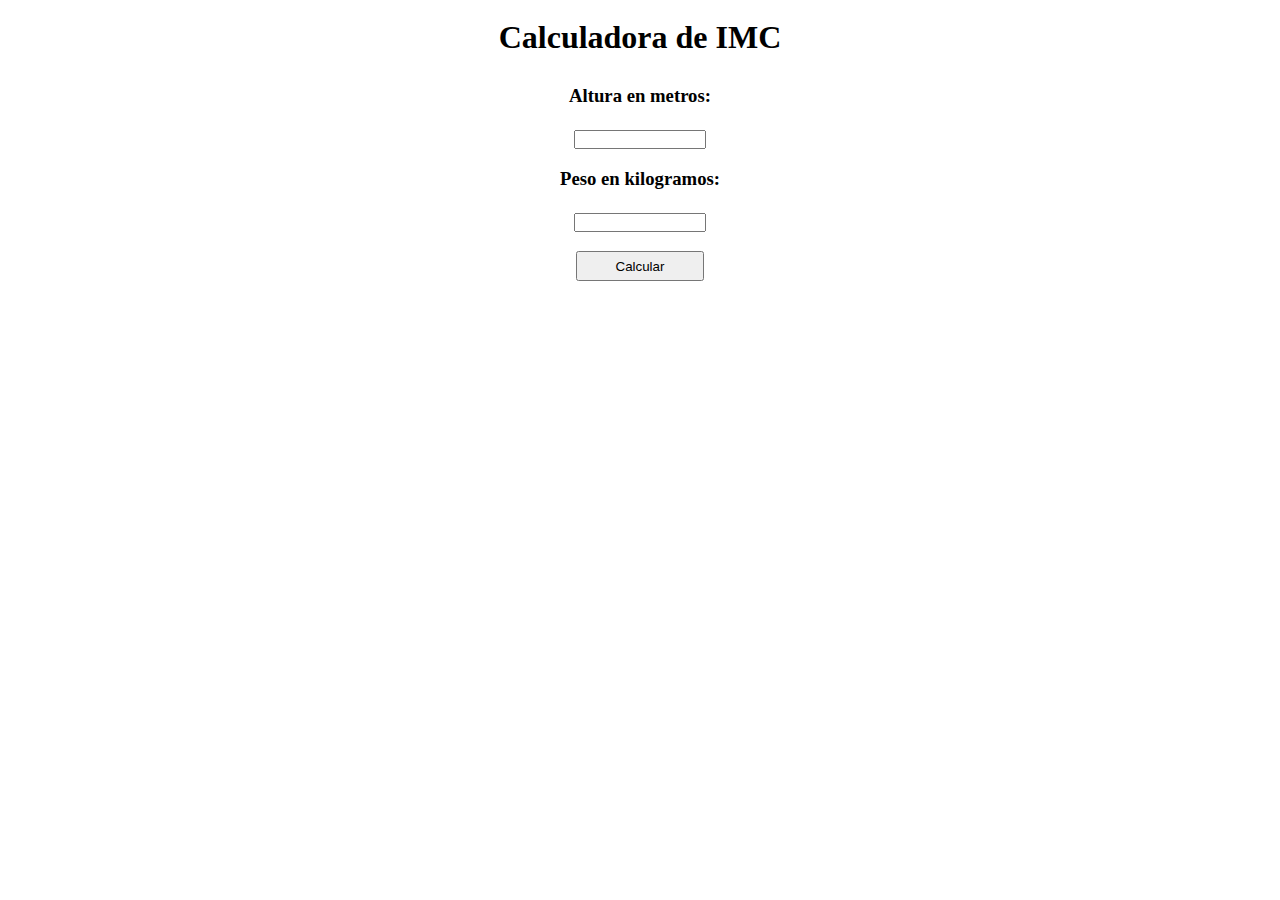
<file: Ejercicio4/index.html>
<!DOCTYPE html>
<html lang="es">
<head>
    <meta charset="UTF-8">
    <meta name="viewport" content="width=device-width, initial-scale=1.0">
    <title>Calculadora de IMC</title>
    <link rel="stylesheet" href="styles.css">
</head>
<body>
    <div class="container">
        <form>
            <h1>Calculadora de IMC</h1>
            <h3>Altura en metros:</h3>
            <input id="h">
            <h3>Peso en kilogramos:</h3>
            <input id="m">
            <button id="clickMe">Calcular</button>
        </form>
        <div id="resultado"></div>
    </div>
    <script src="script.js"></script>
</body>
</html>
</file>
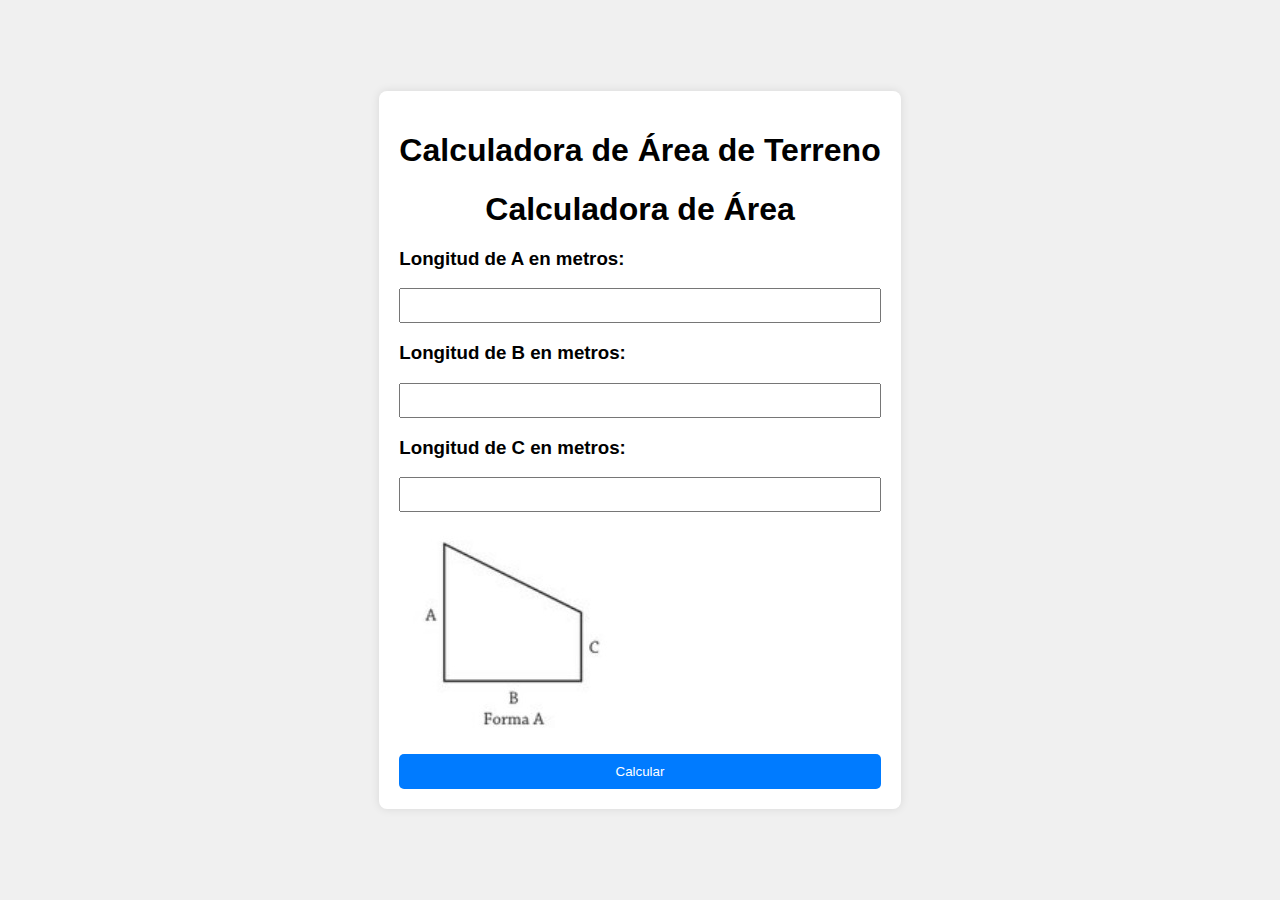
<file: Ejercicio5/index.html>
<!DOCTYPE html>
<html lang="es">
<head>
    <meta charset="UTF-8">
    <meta name="viewport" content="width=device-width, initial-scale=1.0">
    <title>Calculadora de Área de Terreno</title>
    <link rel="stylesheet" href="styles.css">
</head>
<body>
    <div class="container">
        <h1>Calculadora de Área de Terreno</h1>
        <form>
            <h1>Calculadora de Área</h1>
            <div>
                <div>
                    <h3>Longitud de A en metros:</h3>
                    <input id="a">
                    <h3>Longitud de B en metros:</h3>
                    <input id="b">
                    <h3>Longitud de C en metros:</h3>
                    <input id="c">
                </div>
                <img src="formalab3.jpeg" class="imagen">
            </div>
            <button id="clickMe">Calcular</button>
        </form>
    </div>
    <script src="script.js"></script>
</body>
</html>
</file>
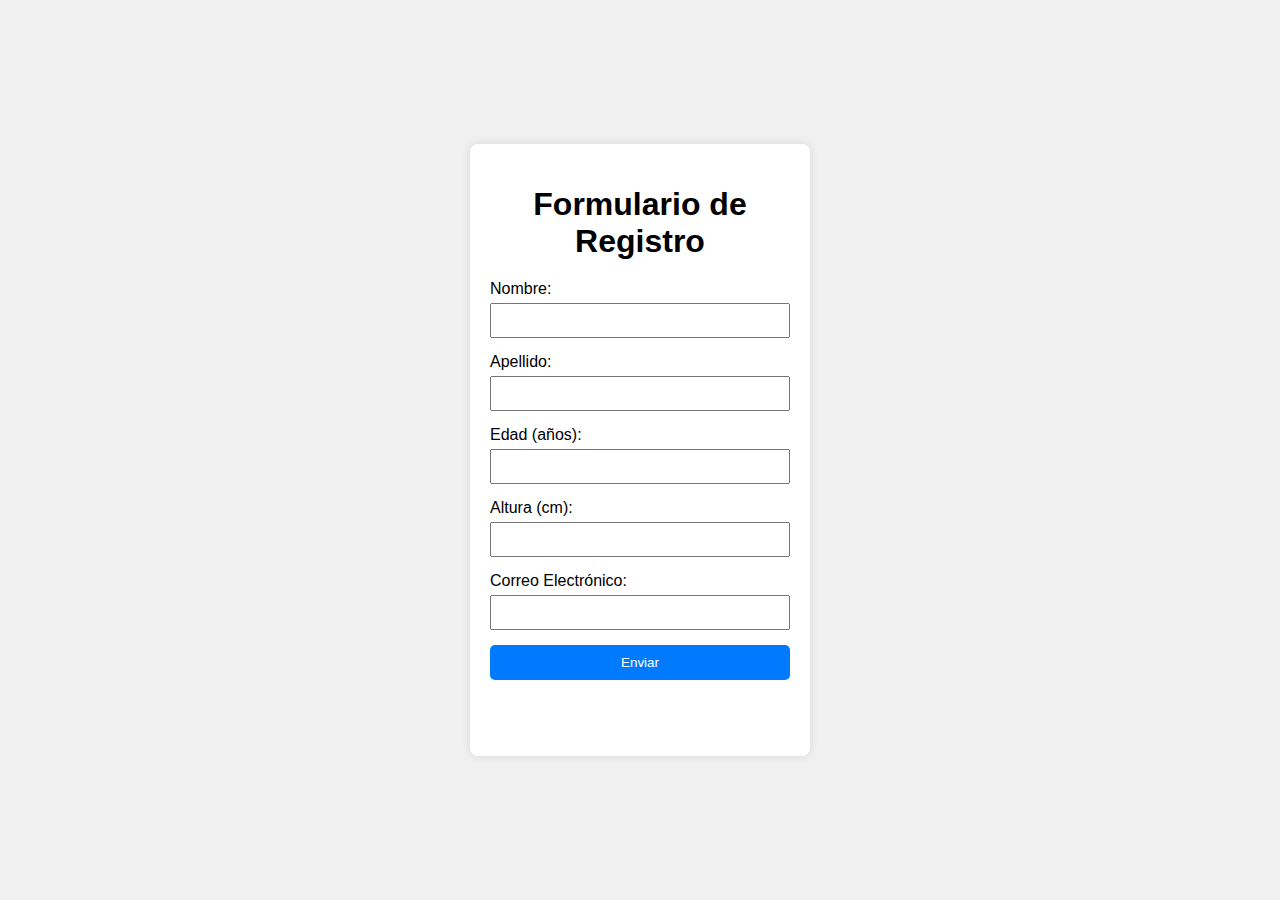
<file: Ejercicio6/index.html>
<!DOCTYPE html>
<html lang="es">
<head>
    <meta charset="UTF-8">
    <meta name="viewport" content="width=device-width, initial-scale=1.0">
    <title>Formulario de Validación</title>
    <link rel="stylesheet" href="styles.css">
</head>
<body>
    <div class="container">
        <h1>Formulario de Registro</h1>
        <form id="registroForm">
            <div class="form-group">
                <label for="nombre">Nombre:</label>
                <input type="text" id="nombre" name="nombre" maxlength="50" required>
            </div>
            <div class="form-group">
                <label for="apellido">Apellido:</label>
                <input type="text" id="apellido" name="apellido" maxlength="50" required>
            </div>
            <div class="form-group">
                <label for="edad">Edad (años):</label>
                <input type="number" id="edad" name="edad" required>
            </div>
            <div class="form-group">
                <label for="altura">Altura (cm):</label>
                <input type="number" id="altura" name="altura" required>
            </div>
            <div class="form-group">
                <label for="email">Correo Electrónico:</label>
                <input type="email" id="email" name="email" required>
            </div>
            <button type="button" onclick="validarFormulario()">Enviar</button>
        </form>
        <p id="mensaje"></p>
    </div>
    <script src="script.js"></script>
</body>
</html>
</file>
<file: Ejercicio4/styles.css>
*{
    padding:0px;
    margin:0px;
}

form{
    display:flex;
    flex-direction: column;
    justify-content: space-evenly;
    align-items: center;
    height: 300px;
}
h1 {
    text-align: center;
    margin-bottom: 10px;
}
form input{
    margin-top:4px;
    width: 10%;
    display:flex;
}

form button{
    height:30px;
    width:10%;
    display:flex;
    justify-content: center;
    align-items: center;
}
</file>
<file: Ejercicio5/styles.css>
body {
    font-family: Arial, sans-serif;
    display: flex;
    justify-content: center;
    align-items: center;
    height: 100vh;
    margin: 0;
    background-color: #f0f0f0;
}

.container {
    background-color: #fff;
    padding: 20px;
    border-radius: 8px;
    box-shadow: 0 0 10px rgba(0, 0, 0, 0.1);
}

h1 {
    text-align: center;
    margin-bottom: 20px;
}

.form-group {
    margin-bottom: 15px;
}

label {
    display: block;
    margin-bottom: 5px;
}

input {
    width: 100%;
    padding: 8px;
    box-sizing: border-box;
}
.imagen {
        display:flex;
        justify-content: center;
        align-items: center;
        flex-direction: column;
}

button {
    width: 100%;
    padding: 10px;
    background-color: #007BFF;
    color: #fff;
    border: none;
    border-radius: 5px;
    cursor: pointer;
}

button:hover {
    background-color: #0056b3;
}
</file>
<file: Ejercicio6/styles.css>
body {
    font-family: Arial, sans-serif;
    display: flex;
    justify-content: center;
    align-items: center;
    height: 100vh;
    margin: 0;
    background-color: #f0f0f0;
}

.container {
    background-color: #fff;
    padding: 20px;
    border-radius: 8px;
    box-shadow: 0 0 10px rgba(0, 0, 0, 0.1);
    width: 300px;
}

h1 {
    text-align: center;
    margin-bottom: 20px;
}

.form-group {
    margin-bottom: 15px;
}

label {
    display: block;
    margin-bottom: 5px;
}

input {
    width: 100%;
    padding: 8px;
    box-sizing: border-box;
}

button {
    width: 100%;
    padding: 10px;
    background-color: #007BFF;
    color: #fff;
    border: none;
    border-radius: 5px;
    cursor: pointer;
}

button:hover {
    background-color: #0056b3;
}

#mensaje {
    margin-top: 20px;
    padding: 10px;
    border-radius: 5px;
}

.mensaje-exito {
    color: #155724;
    background-color: #d4edda;
    border-color: #c3e6cb;
}

.mensaje-error {
    color: #721c24;
    background-color: #f8d7da;
    border-color: #f5c6cb;
}
</file>
